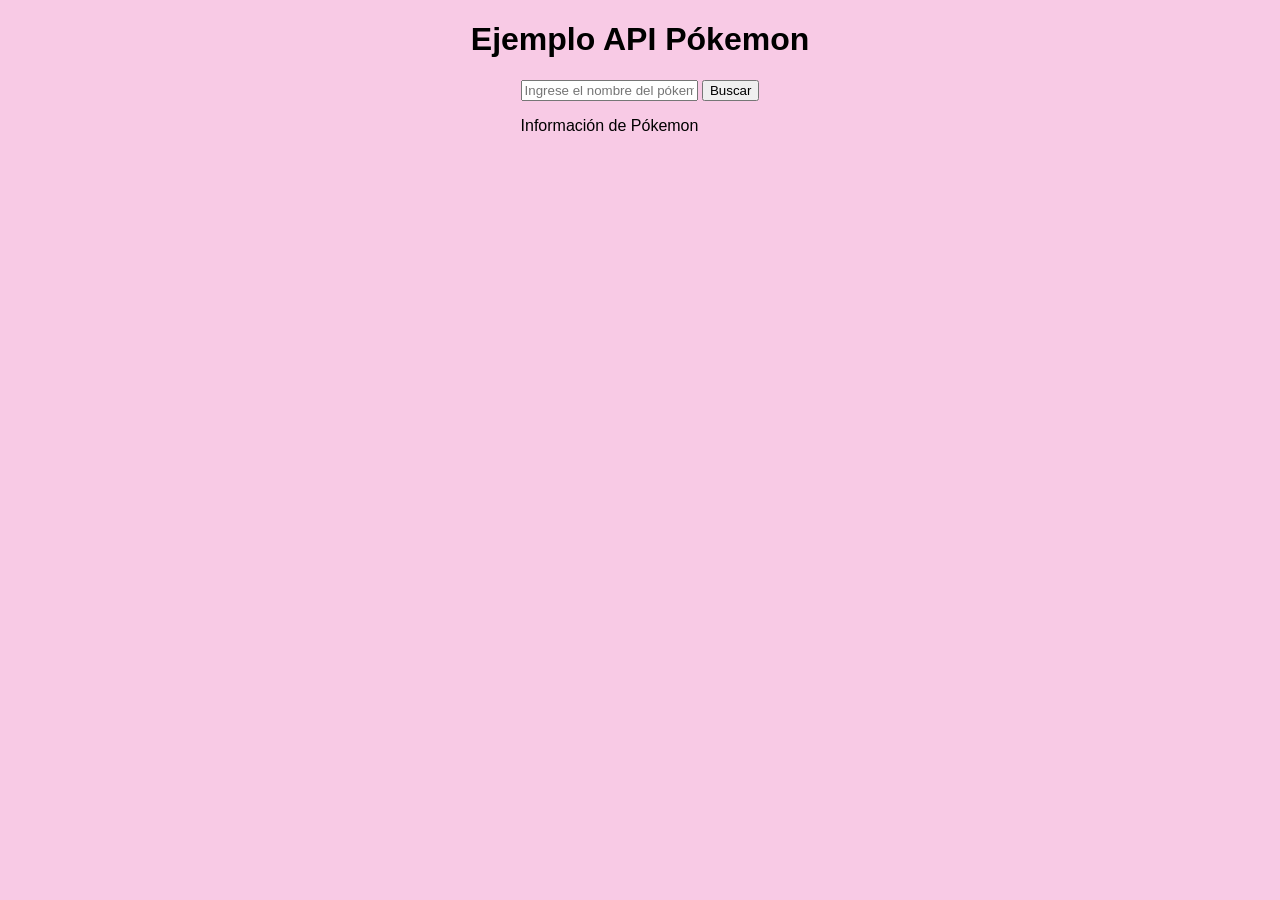
<file: index.html>
<!DOCTYPE html>
<html lang="en">
<head>
    <meta charset="UTF-8">
    <meta name="viewport" content="width=device-width, initial-scale=1.0">
    <title>Ejemplo API Pokemon</title>
    <link rel="stylesheet" href="vista.css">
</head>
<body>
    <header>
    <h1>Ejemplo API Pókemon</h1>
    </header>
    <main>
        <section>
            <input type="text" id="pokemonName" placeholder="Ingrese el nombre del pókemon"> 
            
            <button id="btnBuscar" > Buscar  </button>

        </section>
        <section id ="infoPokemon">
            <p>Información de Pókemon</p>

        </section>
    </main>
    </body>
    <script src="scrip.js"> </script>

</body>
</html>
</file>
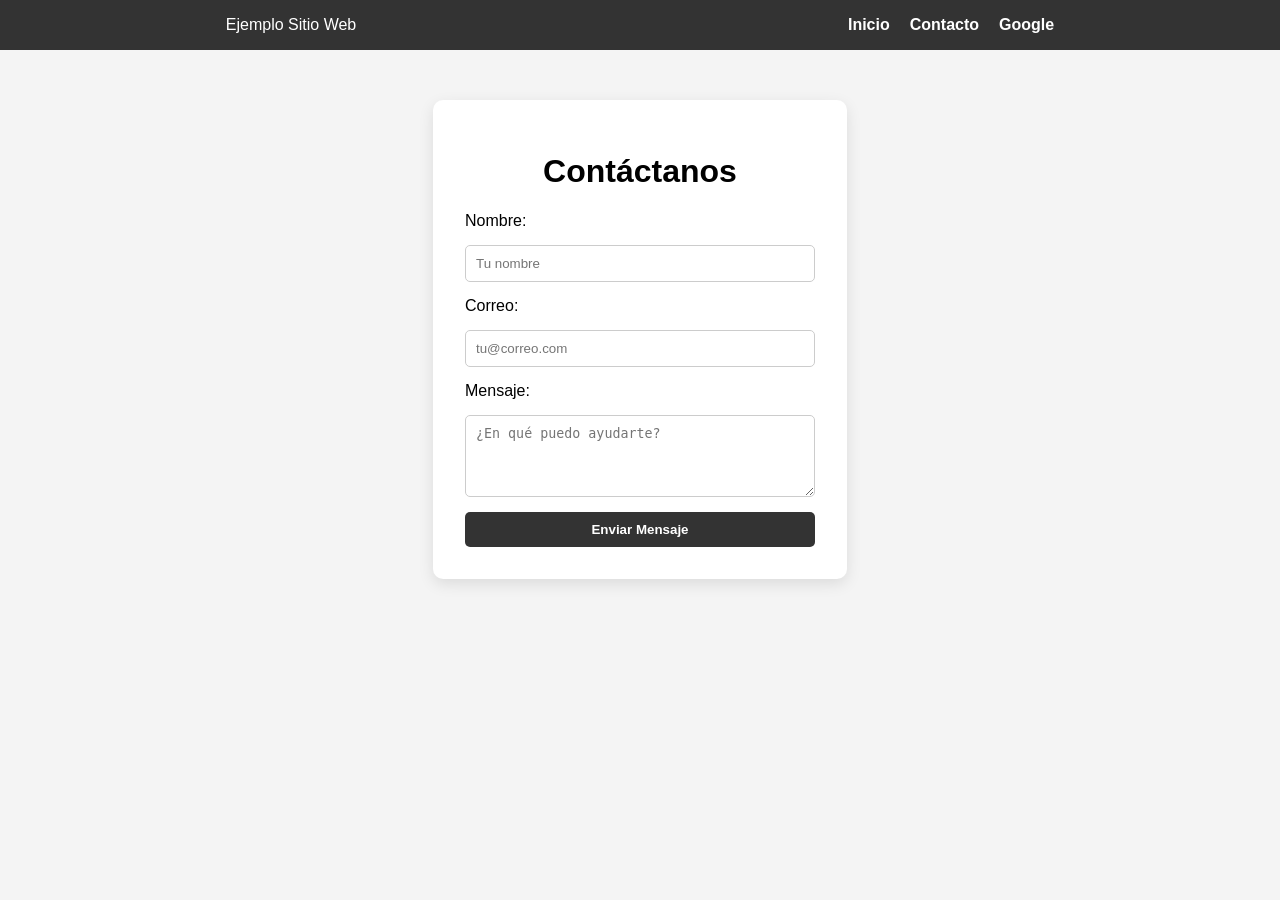
<file: contacto.html>
<!DOCTYPE html>
<html lang="es">
<head>
    <meta charset="UTF-8">
    <title>Contacto - Mi Sitio</title>
    <link rel="stylesheet" href="estilos.css">
</head>
<body>

     <menu-navegacion></menu-navegacion>
     
    <main>
        <h1>Contáctanos</h1>
        <form id="formContacto">
            <label>Nombre:</label>
            <input type="text" placeholder="Tu nombre" required>
            
            <label>Correo:</label>
            <input type="email" placeholder="tu@correo.com" required>
            
            <label>Mensaje:</label>
            <textarea rows="4" placeholder="¿En qué puedo ayudarte?"></textarea>
            
            <button type="submit" style="background: #333;">Enviar Mensaje</button>
        </form>
    </main>

    <script src="script.js"></script>
</body>
</html>
</file>
<file: vista.css>
body{
    font-family:'Segoe UI', Tahoma, Geneva, Verdana, sans-serif;
    margin: 0;
    transition: background-color 0.5s ease;
    display: flex;
    flex-direction: column;
    align-items: center;
    background-color: #f190c979;
}

#contenedor{
    font-family:'Segoe UI', 'Courier New', Courier, monospace;
    text-align: center;
    background-color: white;
    padding: 2rem;
    border-radius: 15px;
    box-shadow: 0 4px 15px rgba(0, 0, 0, 2);
}
</file>
<file: estilos.css>
:root {
    --primary-color: #333;
    --text-color: #fff;
}

body {
    font-family: 'Segoe UI', Tahoma, Geneva, Verdana, sans-serif;
    margin: 0;
    transition: background-color 0.5s ease;
    display: flex;
    flex-direction: column;
    align-items: center;
    background-color: #f4f4f4;
}

/* Estilos del Web Component (Navbar) */
.navbar {
    width: 100vw;
    background-color: var(--primary-color);
    color: var(--text-color);
    display: flex;
    justify-content: space-around;
    align-items: center;
    padding: 1rem 0;
}

.navbar ul {
    list-style: none;
    display: flex;
    gap: 20px;
    margin: 0;
}

.navbar a {
    color: white;
    text-decoration: none;
    font-weight: bold;
}

/* Contenedores Principales */
main {
    margin-top: 50px;
    background: white;
    padding: 2rem;
    border-radius: 10px;
    box-shadow: 0 5px 15px rgba(0,0,0,0.1);
    text-align: center;
    width: 350px;
}

/* Botones y Formulario */
button {
    padding: 10px 15px;
    border: none;
    border-radius: 5px;
    cursor: pointer;
    color: white;
    font-weight: bold;
}

#btnAzul { background: #3498db; }
#btnRojo { background: #e74c3c; }
#btnVerde { background: #2ecc71; }

form {
    display: flex;
    flex-direction: column;
    gap: 15px;
    text-align: left;
}

input, textarea {
    padding: 10px;
    border: 1px solid #ccc;
    border-radius: 5px;
}
</file>
